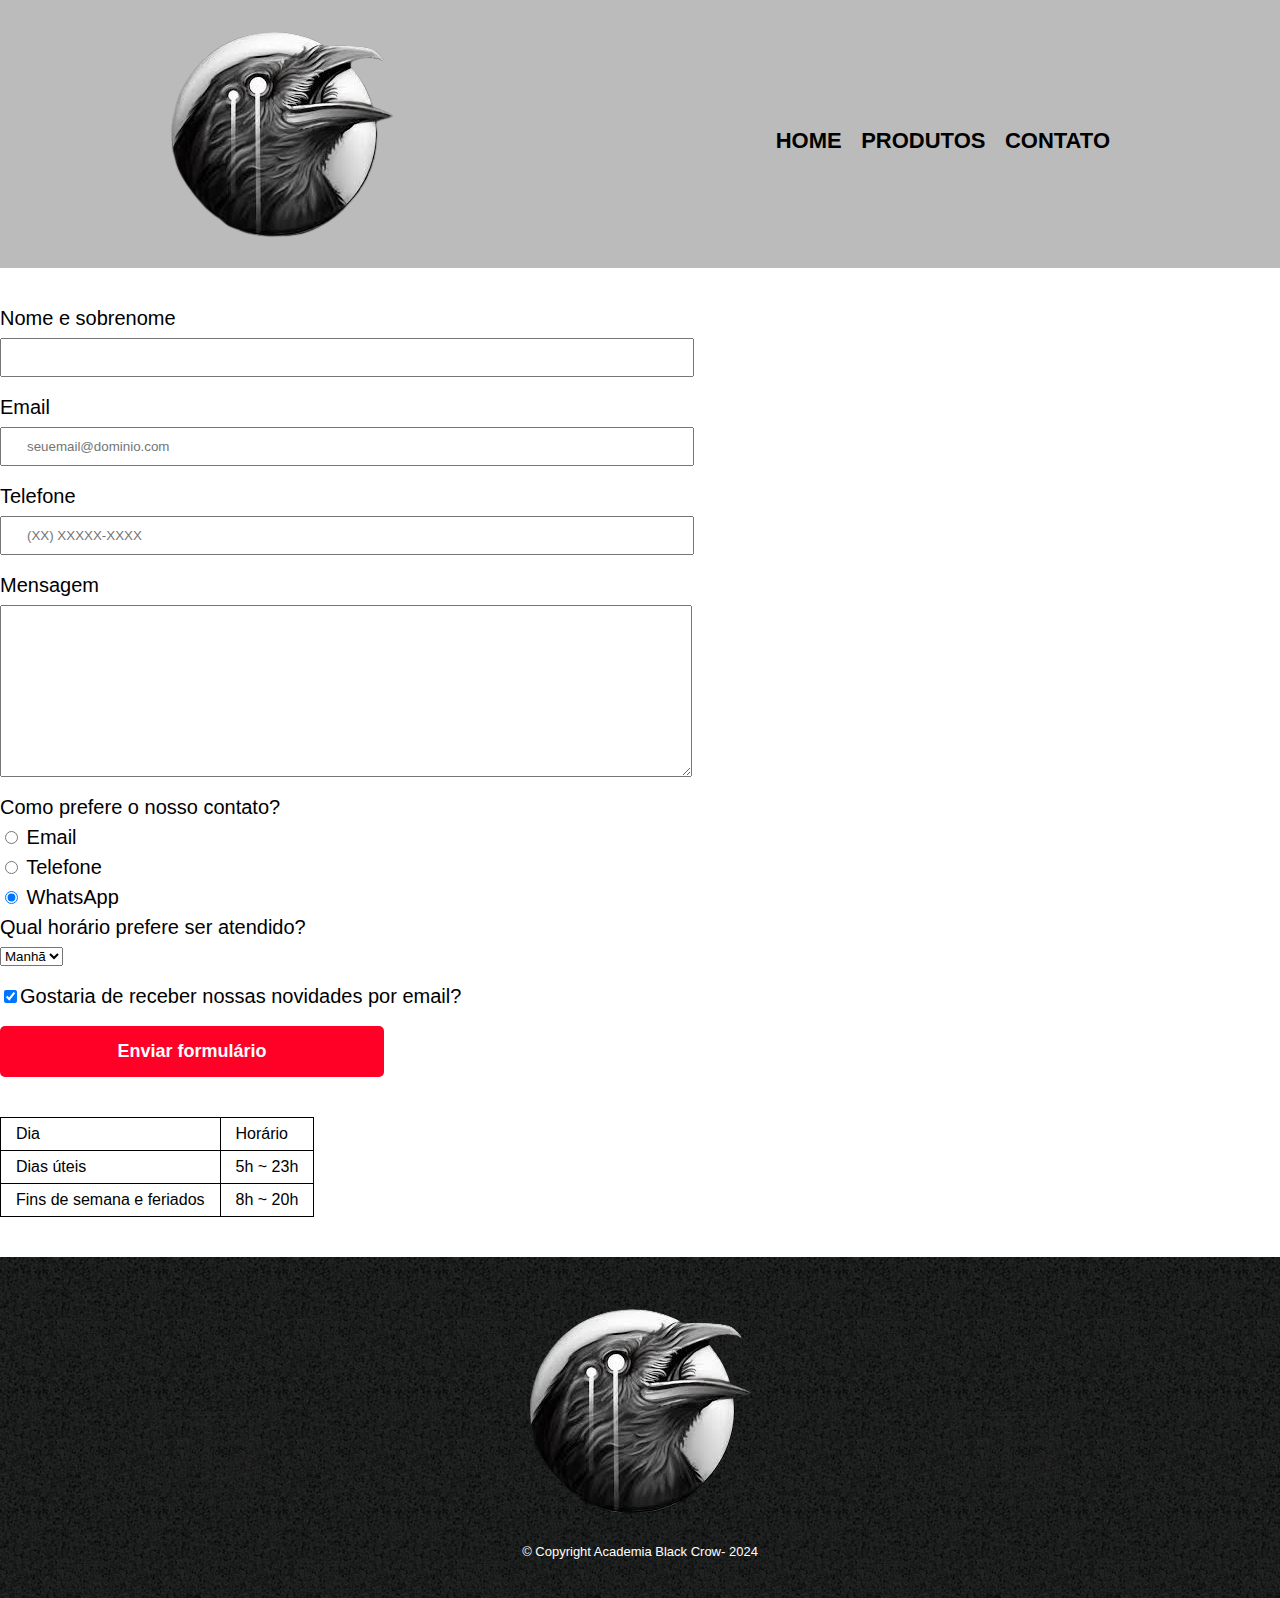
<file: blackcrow/blackcrow/contato.html>
<!DOCTYPE html>
<html>
	<head>
		<meta charset="UTF-8">
		<title>Contato - Academia Black Crow</title>

		<link rel="stylesheet" href="reset.css">
		<link rel="stylesheet" href="style.css">
	</head>
	<body>
		<header>
			<div class="caixa">
				<h1><img src="logo.png" alt="Logo da Academia"></h1>

				<nav>
					<ul>
						<li><a href="index.html">Home</a></li>
						<li><a href="produtos.html">Produtos</a></li>
						<li><a href="contato.html">Contato</a></li>
					</ul>
				</nav>
			</div>
		</header>

		<main>
			<form>
				<label for="nomesobrenome">Nome e sobrenome</label>
				<input type="text" id="nomesobrenome" class="input-padrao" required>

				<label for="email">Email</label>
				<input type="email" id="email" class="input-padrao" required placeholder="seuemail@dominio.com">

				<label for="telefone">Telefone</label>
				<input type="tel" id="telefone" class="input-padrao" required placeholder="(XX) XXXXX-XXXX">

				<label for="mensagem">Mensagem</label>
				<textarea cols="70" rows="10" id="mensagem" class="input-padrao" required></textarea>

				<fieldset>
					<legend>Como prefere o nosso contato?</legend>
					<label for="radio-email"><input type="radio" name="contato" value="email" id="radio-email"> Email</label>
					
					<label for="radio-telefone"><input type="radio" name="contato" value="telefone" id="radio-telefone"> Telefone</label>
					
					<label for="radio-whatsapp"><input type="radio" name="contato" value="whatsapp" id="radio-whatsapp" checked> WhatsApp</label>
				</fieldset>

				<fieldset>
					<legend>Qual horário prefere ser atendido?</legend>
					<select>
						<option>Manhã</option>
						<option>Tarde</option>
						<option>Noite</option>
					</select>
				</fieldset>

				<label class="checkbox"><input type="checkbox" checked>Gostaria de receber nossas novidades por email?</label>

				<input type="submit" value="Enviar formulário" class="enviar">
			</form>

			<table>
				<tr>
					<td>Dia</td>
					<td>Horário</td>
				</tr>
				<tr>
					<td>Dias úteis</td>
					<td>5h ~ 23h</td>
				</tr>
				<tr>
					<td>Fins de semana e feriados</td>
					<td>8h ~ 20h</td>
				</tr>
			</table>
		</main>

		<footer>			<img src="logo.png" alt="Logo da Academia">
			<p class="copyright">&copy; Copyright Academia Black Crow- 2024</p>
		</footer>
	</body>
</html>
</file>
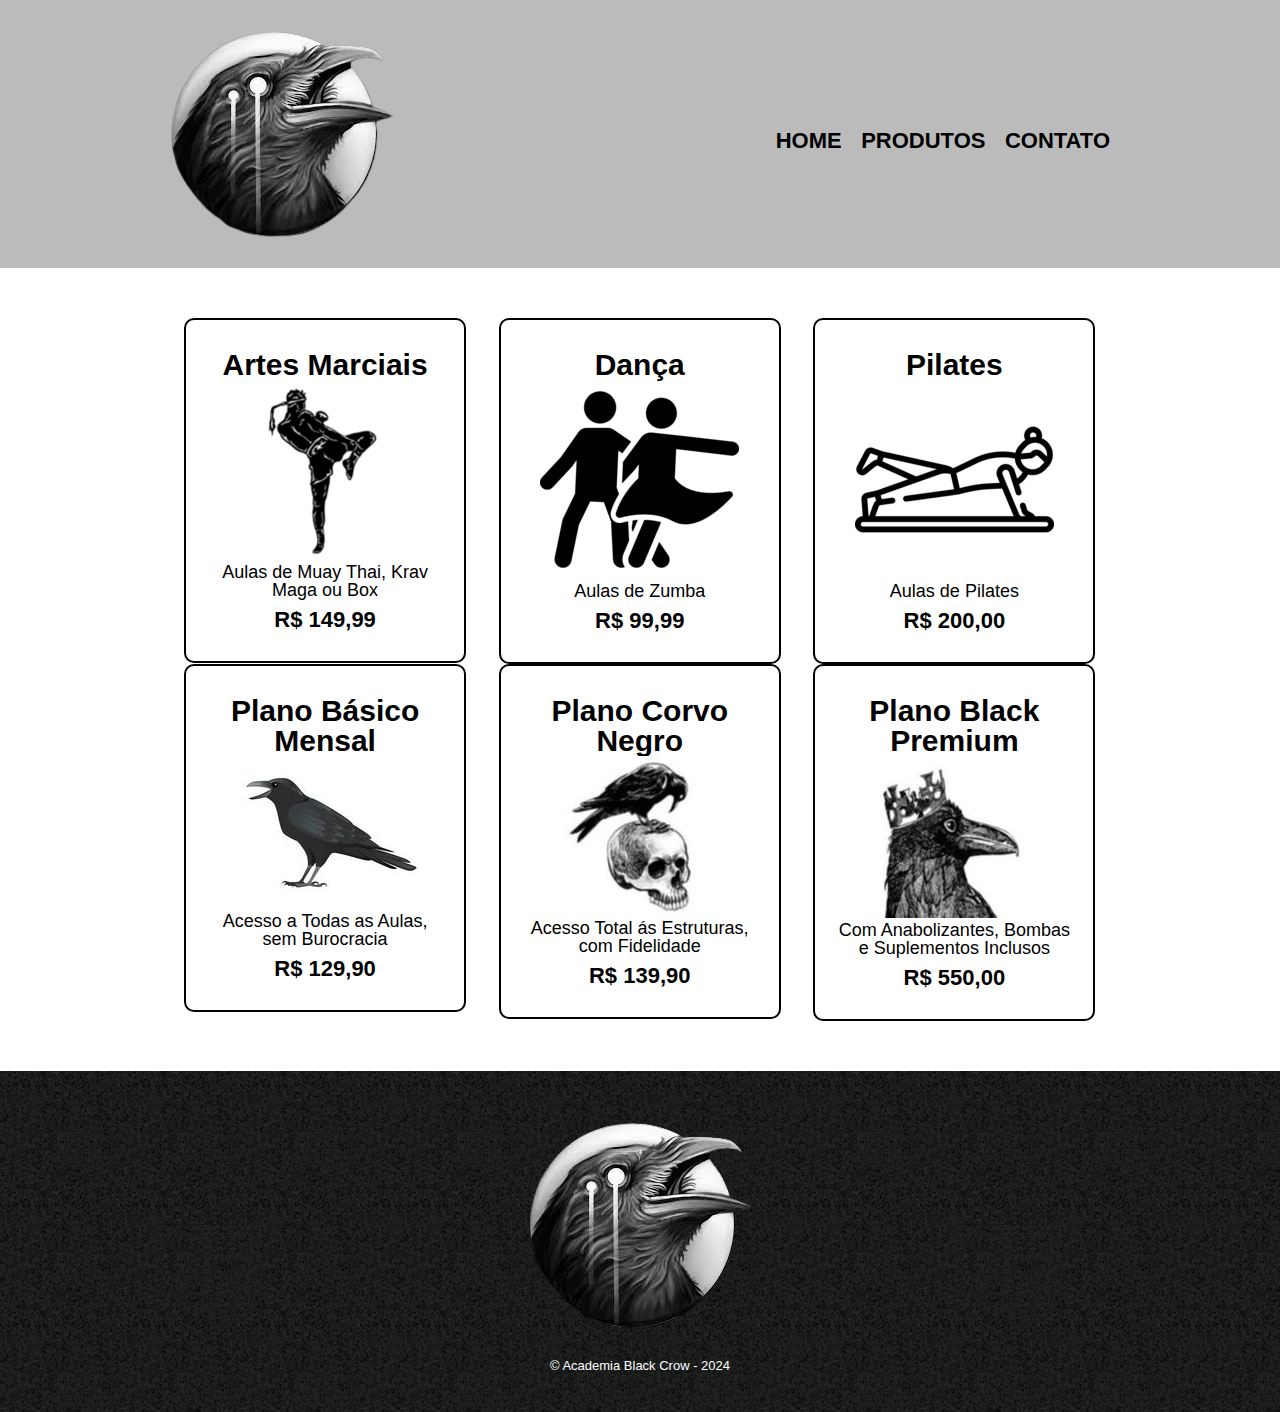
<file: blackcrow/blackcrow/produtos.html>
<!DOCTYPE html>
<html>
	<head>
		<meta charset="UTF-8">
		<title>Planos - Academia Black Crow</title>

		<link rel="stylesheet" href="reset.css">
		<link rel="stylesheet" href="style.css">
	</head>
	<body>
		<header>
			<div class="caixa">
				<h1><img src="logo.png"></h1>

				<nav>
					<ul>
						<li><a href="index.html">Home</a></li>
						<li><a href="produtos.html">Produtos</a></li>
						<li><a href="contato.html">Contato</a></li>
					</ul>
				</nav>
			</div>
		</header>

		<main>
			<ul class="produtos">
				<li>
					<h2>Artes Marciais</h2>
					<img src="muaythai.png">
					<p class="produto-descricao">Aulas de Muay Thai, Krav Maga ou Box</p>
					<p class="produto-preco">R$ 149,99</p>
				</li>
				<li>
					<h2>Dança</h2>
					<img src="dancaa.png">
					<p class="produto-descricao">Aulas de Zumba</p>
					<p class="produto-preco">R$ 99,99</p>
				</li>
				<li>
					<h2>Pilates</h2>
					<img src="pilatessss.png">
					<p class="produto-descricao">Aulas de Pilates</p>
					<p class="produto-preco">R$ 200,00</p>
				</li>
				<li>
					<h2>Plano Básico Mensal</h2>
					<img src="corvo basico.jpeg">
					<p class="produto-descricao">Acesso a Todas as Aulas, sem Burocracia</p>
					<p class="produto-preco">R$ 129,90</p>
				</li>
				<li>
					<h2>Plano Corvo Negro</h2>
					<img src="corvo medio.jpeg">
					<p class="produto-descricao">Acesso Total ás Estruturas, com Fidelidade</p>
					<p class="produto-preco">R$ 139,90</p>
				</li>
				<li>
					<h2>Plano Black Premium</h2>
					<img src="corvo pica.jpeg">
					<p class="produto-descricao">Com Anabolizantes, Bombas e Suplementos Inclusos</p>
					<p class="produto-preco">R$ 550,00</p>
				</li>
			</ul>
		</main>

		<footer>
			<img src="logo2.png">
			<p class="copyright">&copy; Academia Black Crow - 2024</p>
		</footer>
	</body>
</html>
</file>
<file: blackcrow/blackcrow/style.css>
body {
	font-family: 'Montserrat', sans-serif;
}

header {
	background: #BBBBBB;
	padding: 20px 0;
}

.caixa {
	position: relative;
	width: 940px;
	margin: 0 auto;
}

nav {
	position: absolute;
	top: 110px;
	right: 0;
}

nav li {
	display: inline;
	margin: 0 0 0 15px;
}

nav a {
	text-transform: uppercase;
	color: #000000;
	font-weight: bold;
	font-size: 22px;
	text-decoration: none;
}

nav a:hover {
	color: #c72d19;
	text-decoration: underline;
}

.produtos {
	width: 940px;
	margin: 0 auto;
	padding: 50px 0;
}

.produtos li {
	display: inline-block;
	text-align: center;
	width: 30%;
	vertical-align: top;
	margin: 0 1.5%;
	padding: 30px 20px;
	box-sizing: border-box;
	border: 2px solid #000000;
	border-radius: 10px;
}

.produtos li:hover {
	border-color: #c71919c1;
}

.produtos li:active {
	border-color: #088C19;	
}

.produtos li:hover h2 {
	font-size: 34px;
}

.produtos h2 {
	font-size: 30px;
	font-weight: bold;
}

.produto-descricao {
	font-size: 18px;
}

.produto-preco {
	font-size: 22px;
	font-weight: bold;
	margin-top: 10px;
}

footer {
	text-align: center;
	background: url("bg.jpg");
	padding: 40px 0;
}

.copyright {
	color: #FFFFFF;
	font-size: 13px;
	margin: 20px 0 0;
}

/* main {
	
} */

form {
	margin: 40px 0;
}

form label, form legend {
	display:block;
	font-size: 20px;
	margin: 0 0 10px;
}

.input-padrao {
	display: block;
	margin: 0 0 20px;
	padding: 10px 25px;
	width: 50%;
}

.checkbox {
	margin: 20px 0;
}

.enviar {
	width:30%;
	padding: 15px 0;
	background: rgb(255, 0, 38);
	color: white;
	font-weight: bold;
	font-size: 18px;
	border: none;
	border-radius: 5px;
	transition: 1s all;
	cursor: pointer;
}

.enviar:hover {
	background: rgb(13, 0, 0);
	transform: scale(1.2);
}

table {
	margin: 20px 0 40px;
}

thead {
	background: #555555;
	color: white;
	font-weight: bold;
}

td, th {
	border: 1px solid #000000;
	padding: 8px 15px;
}


/* css da página inicial */
.banner {
	width:100%;
}

.titulo-principal {
	text-align: center;
	font-size: 2em;
	margin: 0 0 1em;
	clear: left;
}

.principal {
	padding: 3em 0;
	background: #FEFEFE;
	width: 940px;
	margin: 0 auto;
}

.principal p {
	margin: 0 0 1em;
}

.principal strong {
	font-weight: bold;
}

.principal em {
	font-style: italic;
}

.utensilios {
	width: 120px;
	float: left;
	margin: 0 20px 20px 0;
}

.mapa {
	padding: 3em 0;
	background: linear-gradient(#FEFEFE, #888888);
}

.mapa-conteudo {
	width: 940px;
	margin: 0 auto;
}

.mapa p {
	margin: 0 0 2em;
	text-align: center;
}

.beneficios {
	padding: 3em 0;
	background: #888888;
}

.conteudo-beneficios {
	width: 640px;
	margin: 0 auto;
}

.lista-beneficios {
	width: 40%;
	display: inline-block;
	vertical-align: top;
}

.itens {
	line-height: 1.5;
}

.itens:first-child {
	font-weight: bold;
}

.itens:before {
	content: "🟊";
}

.imagem-beneficios {
	width: 60%;
	opacity: 1;
	transition: 400ms;
	box-shadow: 10px 10px 10px 0 #000000;
}

.imagem-beneficios:hover {
	opacity: 0.3;
}

.video {
	width: 560px;
	margin: 2em auto;
}
@media screen and (max-width: 480px) {
	.caixa, .principal, .conteudo-beneficios, .mapa-conteudo, .video, .produtos {
		width: auto;
		text-align: center;
	}

	h1 h2 {
		text-align: center;
	}

	nav {
		position: static;
	}

	.lista-beneficios, .imagem-beneficios, .artesmarciais, .danca, .pilates, .produto-descricao, .produto-preco {
		width: 100%;
	}

	.produtos li{
		display: table;
		margin: auto;
		width: 80%;
	}
}

	@media screen (max-width: 768px )
</file>
